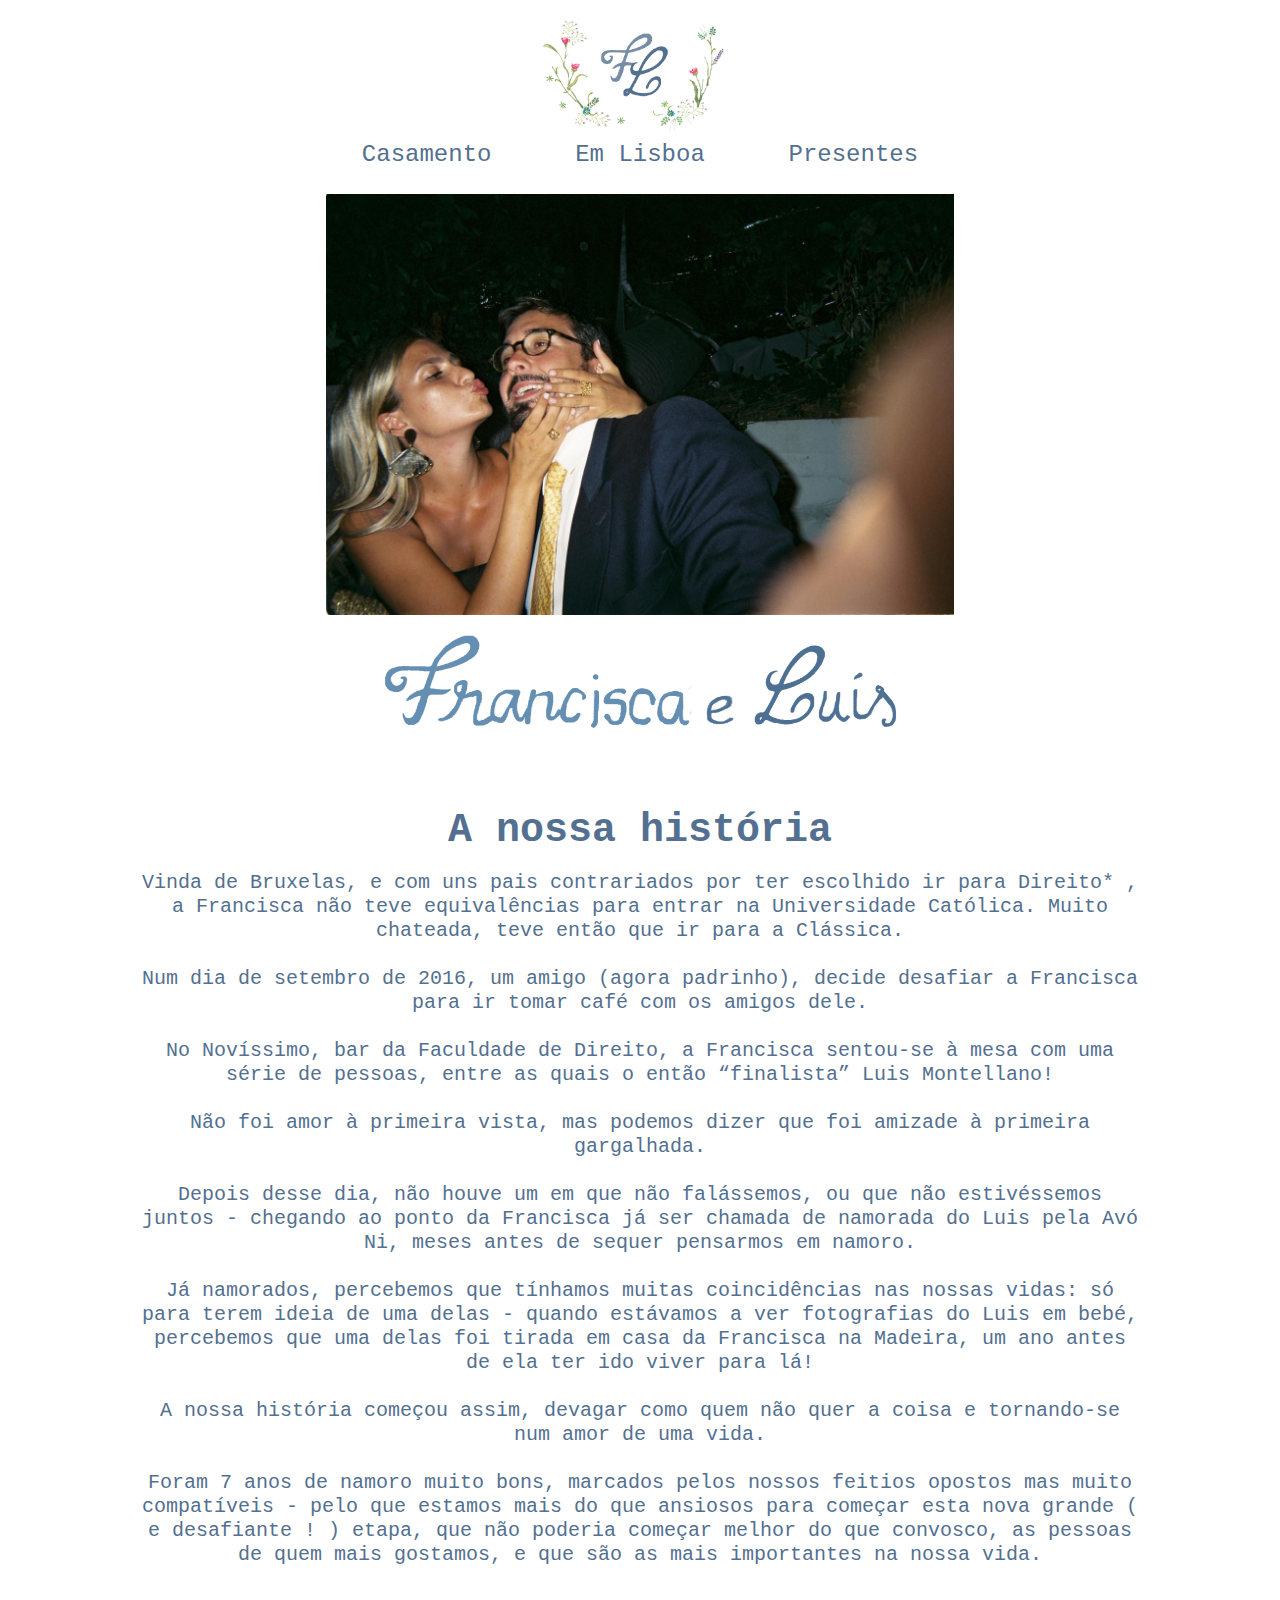
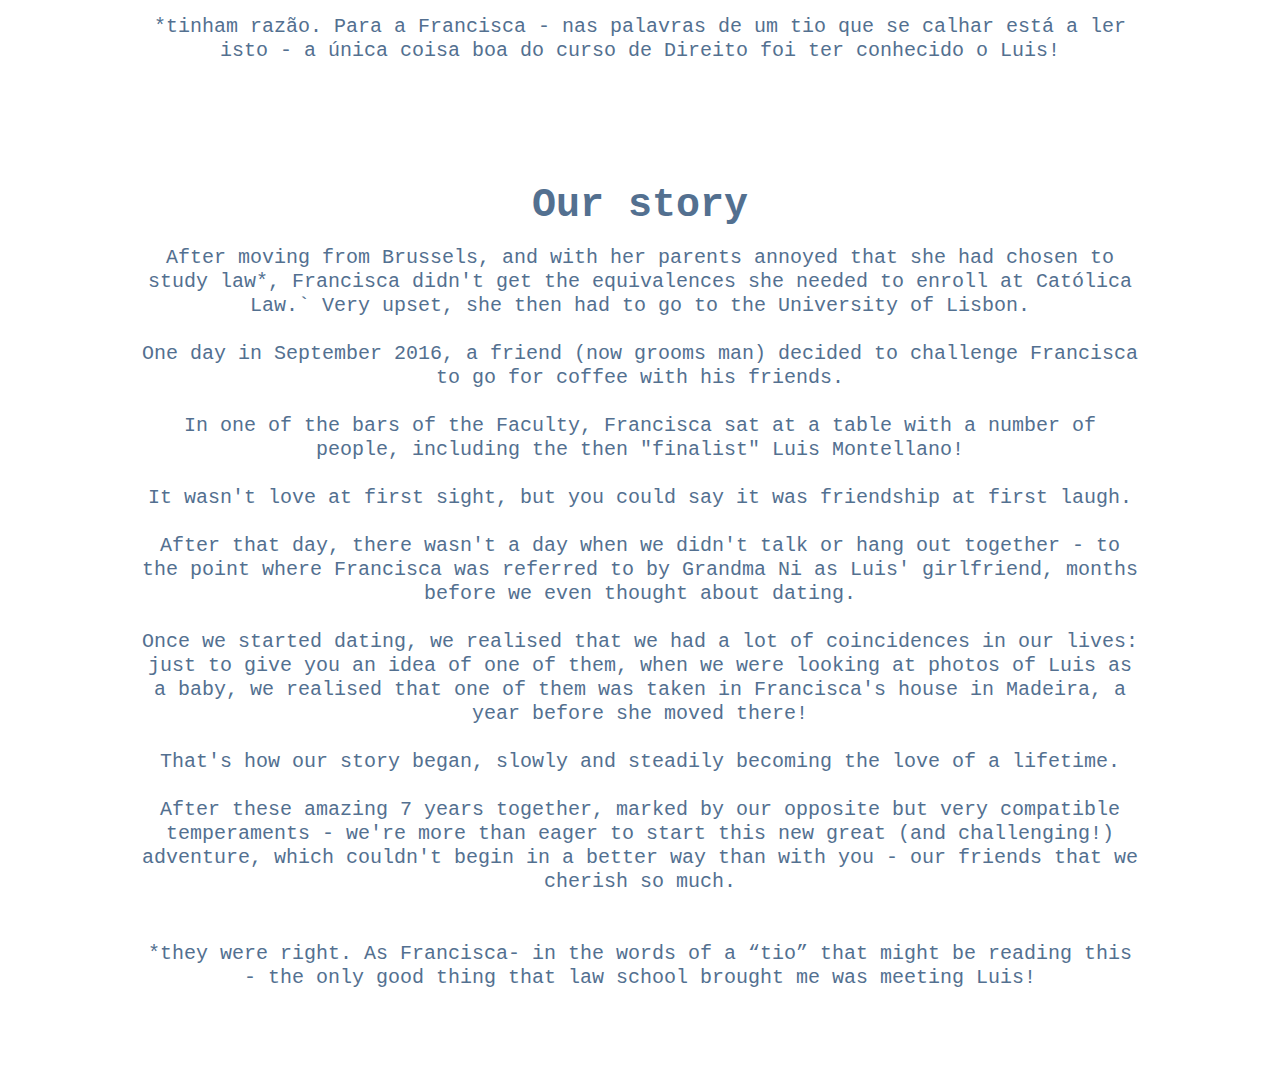
<file: index.html>
<!doctype html>
<html lang="en">
  <head>
    <meta charset="utf-8">
    <meta name="viewport" content="width=device-width, initial-scale=1">
    <title>Francisca e Luis</title>
    <link href="https://cdn.jsdelivr.net/npm/bootstrap@5.3.3/dist/css/bootstrap.min.css" rel="stylesheet" integrity="sha384-QWTKZyjpPEjISv5WaRU9OFeRpok6YctnYmDr5pNlyT2bRjXh0JMhjY6hW+ALEwIH" crossorigin="anonymous">
    <link rel="stylesheet" href="style/style.css">
    <link rel="icon" type="image/x-icon" href="favicon.ico">

    <link rel="preconnect" href="https://fonts.googleapis.com">
    <link rel="preconnect" href="https://fonts.gstatic.com" crossorigin>
    <link href="https://fonts.googleapis.com/css2?family=Poppins:ital,wght@0,100;0,200;0,300;0,400;0,500;0,600;0,700;0,800;0,900;1,100;1,200;1,300;1,400;1,500;1,600;1,700;1,800;1,900&display=swap" rel="stylesheet">
    </head>
  <body>
    <div class="container-fluid text-center logo-wrap">
      <img src="images/logo.jpeg" class="logo-mid img-fluid">
    </div>

<div class="container-fluid">
  <div class="row justify-content-center">
    <!-- Optional empty columns for spacing -->
    <div class="col-1 col-sm-1 col-md-1"></div>

    <!-- Navigation Items -->
    <div class="col-3 col-sm-2 text-center">
      <a href="pages/casamento.html">
        <h4 class="navigation">Casamento</h4>
      </a>
    </div>
    <div class="col-3 col-sm-2 text-center">
      <a class="nav-link" href="pages/em-lisboa/em-lisboa.html">
        <h4 class="navigation">Em Lisboa</h4>
      </a>
    </div>
    <div class="col-3 col-sm-2 text-center">
      <a href="pages/lista.html">
        <h4 class="navigation">Presentes</h4>
      </a>
    </div>

    <!-- Optional empty columns for spacing -->
    <div class="col-1 col-sm-1 col-md-1"></div>
  </div>
</div>

    <div class="container-fluid">
      <div class="row">
        <div class="container-fluid text-center my-3">
          <img src="images/main-pic.jpeg" class="kikaluis text-center img-fluid">
        </div>
      </div>
    </div>


    <div class="container-fluid text-center">
      <img class="nomes" src="images/fr-luis.png" alt="">
    </div>
    <div class="container my-3 text-center">
      <div class="row">
          <div class="countdown" id="countdown">
              <!-- Countdown timer will be displayed here -->
          </div>
      </div>

    <div class="container-fluid text-center about-us">
      <h1><strong>A nossa história</strong></h1>
      <h5 class="mt-3">Vinda de Bruxelas, e com uns pais contrariados por ter escolhido ir para Direito* , a Francisca não teve equivalências para entrar na Universidade Católica.  
        Muito chateada, teve então que ir para a Clássica.<br><br>
        Num dia de setembro de 2016, um amigo (agora padrinho), decide desafiar a Francisca para ir tomar café com os amigos dele.<br><br>
        No Novíssimo, bar da Faculdade de Direito, a Francisca sentou-se à mesa com uma série de pessoas, entre as quais o então “finalista” Luis Montellano!<br><br>
        Não foi amor à primeira vista, mas podemos dizer que foi amizade à primeira gargalhada.<br><br>
        Depois desse dia, não houve um em que não falássemos, ou que não estivéssemos juntos - chegando ao ponto da Francisca já ser chamada de namorada do Luis pela Avó Ni, meses antes de sequer pensarmos em namoro.<br> <br>
        Já namorados, percebemos que tínhamos muitas coincidências nas nossas vidas: só para terem ideia de uma delas - quando estávamos a ver fotografias do Luis em bebé, percebemos que uma delas foi tirada em casa da Francisca na Madeira, um ano antes de ela ter ido viver para lá!<br> <br>
        A nossa história começou assim, devagar como quem não quer a coisa e tornando-se num amor de uma vida.<br><br>

        Foram 7 anos de namoro muito bons, marcados pelos nossos feitios opostos mas muito compatíveis - pelo que estamos mais do que ansiosos para começar esta nova grande ( e desafiante ! ) etapa, que não poderia começar melhor do que convosco, as pessoas de quem mais gostamos, e que são as mais importantes na nossa vida.<br><br><br>

        *tinham razão. Para a Francisca - nas palavras de um tio que se calhar está a ler isto - a única coisa boa do curso de Direito foi ter conhecido o Luis! 

        </h5>
    </div>

    <div class="container-fluid text-center about-us">
      <h1><strong>Our story</strong></h1>
      <h5 class="mt-3">After moving from Brussels, and with her parents annoyed that she had chosen to study law*, Francisca didn't get the equivalences she needed to enroll at Católica Law.`
        Very upset, she then had to go to the University of Lisbon.<br><br>
        One day in September 2016, a friend (now grooms man) decided to challenge Francisca to go for coffee with his friends.<br><br>
        In one of the bars of the Faculty, Francisca sat at a table with a number of people, including the then "finalist" Luis Montellano!<br><br>
        It wasn't love at first sight, but you could say it was friendship at first laugh.<br><br>
        After that day, there wasn't a day when we didn't talk or hang out together - to the point where Francisca was referred to by Grandma Ni as Luis' girlfriend, months before we even thought about dating.<br> <br>
        Once we started dating, we realised that we had a lot of coincidences in our lives: just to give you an idea of one of them, when we were looking at photos of Luis as a baby, we realised that one of them was taken in Francisca's house in Madeira, a year before she moved there!<br> <br>
        That's how our story began, slowly and steadily becoming the love of a lifetime.<br><br>

        After these amazing 7 years together, marked by our opposite but very compatible temperaments - we're more than eager to start this new great (and challenging!) adventure, which couldn't begin in a better way than with you - our friends that we cherish so much.<br><br><br>

        *they were right. As Francisca-  in the words of a “tio” that might be reading this - the only good thing that law school brought me was meeting Luis! 

        </h5>
    </div>

    <script src="scripts/script.js"></script>
    <script src="https://cdn.jsdelivr.net/npm/bootstrap@5.3.3/dist/js/bootstrap.bundle.min.js" integrity="sha384-YvpcrYf0tY3lHB60NNkmXc5s9fDVZLESaAA55NDzOxhy9GkcIdslK1eN7N6jIeHz" crossorigin="anonymous"></script>
  </body>
</html>
</file>
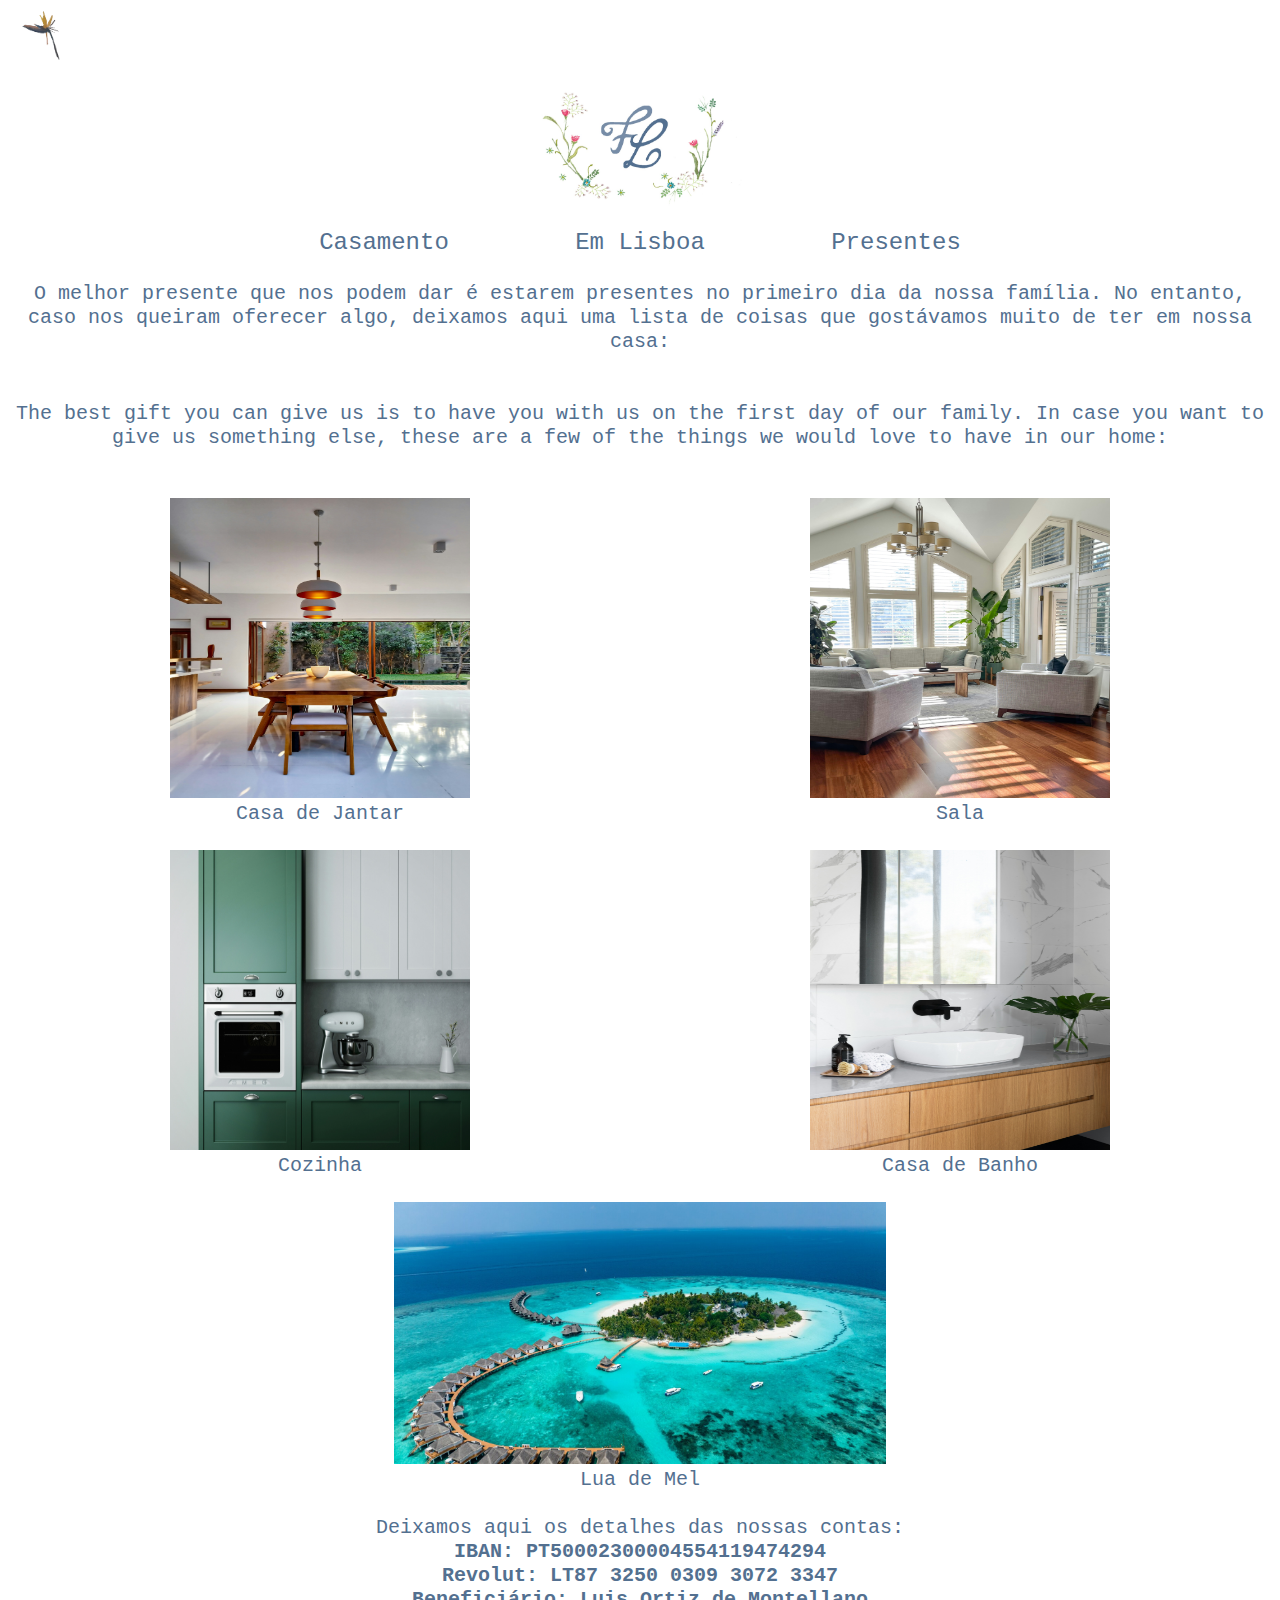
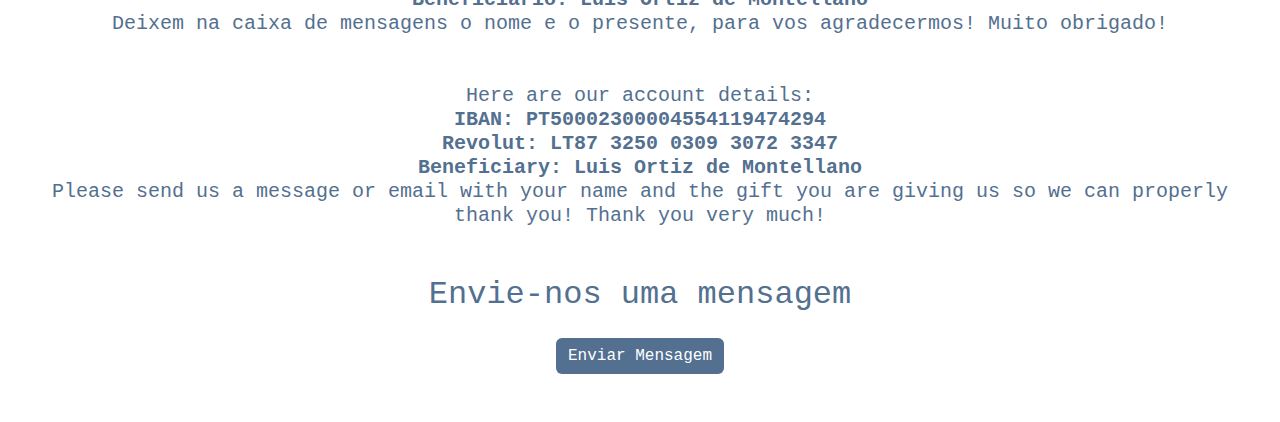
<file: pages/lista.html>
<!doctype html>
<html lang="en">
  <head>
    <meta charset="utf-8">
    <meta name="viewport" content="width=device-width, initial-scale=1">
    <title>Francisca e Luís</title>
    <link href="https://cdn.jsdelivr.net/npm/bootstrap@5.3.3/dist/css/bootstrap.min.css" rel="stylesheet" integrity="sha384-QWTKZyjpPEjISv5WaRU9OFeRpok6YctnYmDr5pNlyT2bRjXh0JMhjY6hW+ALEwIH" crossorigin="anonymous">
    <link rel="stylesheet" href="../style/style.css">
    <link rel="icon" type="image/x-icon" href="../favicon.ico">

    <link rel="preconnect" href="https://fonts.googleapis.com">
    <link rel="preconnect" href="https://fonts.gstatic.com" crossorigin>
    <link href="https://fonts.googleapis.com/css2?family=Poppins:ital,wght@0,100;0,200;0,300;0,400;0,500;0,600;0,700;0,800;0,900;1,100;1,200;1,300;1,400;1,500;1,600;1,700;1,800;1,900&display=swap" rel="stylesheet">
  </head>
  <body>
    <nav class="navbar navbar-light sticky-top">
      <a href="../index.html"> 
          <img src="../../images/estrelicia.png" class="back mx-3" alt="Go Back">
      </a>
    </nav>
    <div class="container-fluid text-center logo-wrap">
      <img src="../images/logo.jpeg" class="logo-mid text-center">
    </div>
    <div class="container-fluid mt-3">
        <div class="row">
          <div class="col"></div>
          <div class="col text-center">
            <a href="casamento.html">
              <h4 class="navigation">Casamento</h4>
            </a>
          </div>
          <div class="col text-center">
            <a href="em-lisboa/em-lisboa.html">
              <h4 class="navigation">Em Lisboa</h4>
            </a>
          </div>
          <div class="col text-center">
            <a href="#">
              <h4 class="navigation">Presentes</h4>
            </a>
          </div>
          <div class="col"></div>
        </div>
      </div>

    <div class="container-fluid text-center texto-presentes mt-3">
        <h5>O melhor presente que nos podem dar é estarem presentes no primeiro dia da nossa família. 
            No entanto, caso nos queiram oferecer algo, deixamos aqui uma lista de coisas que gostávamos muito de ter em nossa casa: </h5>
          <h5 class="mt-5">The best gift you can give us is to have you with us on the first day of our family. 
            In case you want to give us something else, these are a few of the things we would love to have in our home:</h5>

    </div>

    <div class="container-fluid my-5">
        <div class="row mt-3">
            <div class="col-sm-6 text-center divisoes">
                <a href="casa-de-jantar/lista.html">
                    <img class="img-divisoes" src="../images/dinningroom.jpg">
                    <div class="divisoes-title mt-1"><h5>Casa de Jantar</h5></div>
                </a>
            </div>
            <div class="col-sm-6 text-center divisoes">
                <a href="sala/lista.html">
                    <img class="img-divisoes" src="../images/livingroom.jpg">
                    <div class="divisoes-title mt-1"><h5>Sala</h5></div>
                </a>
            </div>
        </div>

        <div class="row mt-3">
            <div class="col-sm-6 text-center divisoes">
                <a href="cozinha/lista.html">
                    <img class="img-divisoes" src="../images/kitchen.jpg">
                    <div class="divisoes-title mt-1"><h5>Cozinha</h5></div>
                </a>
            </div>
            <div class="col-sm-6 text-center divisoes">
                <a href="casa-de-banho/lista.html">
                    <img class="img-divisoes" src="../images/bathroom.jpg" >
                    <div class="divisoes-title mt-1"><h5>Casa de Banho</h5></div>
                </a>
            </div>
        </div>

        <div class="row my-3">
            <div class="col-sm-3 text-center divisoes">

            </div>
            <div class="col-sm-6 text-center divisoes">
                <a href="lua-de-mel.html">
                    <img class="img-lua-de-mel" src="../images/lua-de-mel.jpeg">
                    <div class="divisoes-title mt-1"><h5>Lua de Mel</h5></div>
                </a>
            </div>
            <div class="col-sm-3 text-center divisoes">

            </div>
        </div>

        <div class="container-fluid text-center mt-3">
          <h5>Deixamos aqui os detalhes das nossas contas: <br>

            <strong>IBAN: PT50002300004554119474294</strong><br>
            
            <strong>Revolut: LT87 3250 0309 3072 3347</strong><br>
            
            <strong>Beneficiário: Luis Ortiz de Montellano</strong><br>
            
            Deixem na caixa de mensagens o nome e o presente, para vos agradecermos! Muito obrigado!</h5>
        </div>
        
        <div class="container-fluid text-center mt-5">
          <h5>Here are our account details: <br>

            <strong>IBAN: PT50002300004554119474294</strong><br>
            
            <strong>Revolut: LT87 3250 0309 3072 3347</strong><br>
            
            <strong>Beneficiary: Luis Ortiz de Montellano</strong><br>
            
            Please send us a message or email with your name and the gift you are giving us so we can properly thank you! Thank you very much!</h5>
        </div>
        <!-- <div class="container mt-5">
          <div class="row justify-content-center">
            <div class="col-md-6">
              <h2 class="text-center mb-4">Envie-nos uma mensagem pelo WhatsApp</h2>
              
              <div class="mb-3">
                <label for="userMessage" class="form-label">Digite sua mensagem</label>
                <textarea class="form-control" id="userMessage" rows="4" placeholder="Escreva sua mensagem aqui..."></textarea>
              </div>
        
              <button onclick="sendMessage()" class="btn btn-success w-100">Enviar Mensagem pelo WhatsApp</button>
            </div>
          </div>
        </div> -->

        
        <div class="container mt-5">
          <div class="row justify-content-center">
            <div class="col-md-6 text-center mensagem">
              <h2>Envie-nos uma mensagem</h2>
              <a href="mailto:franciscaeluis2024@gmail.com"
                 class="btn btn-primary mt-3">Enviar Mensagem</a>
            </div>
          </div>
        </div>

    </div>


    <script src="../scripts/script.js"></script>
    <script src="https://cdn.jsdelivr.net/npm/bootstrap@5.3.3/dist/js/bootstrap.bundle.min.js" integrity="sha384-YvpcrYf0tY3lHB60NNkmXc5s9fDVZLESaAA55NDzOxhy9GkcIdslK1eN7N6jIeHz" crossorigin="anonymous"></script>
  </body>
</html>
</file>
<file: style/style.css>
.poppins-regular {
    font-family: "Poppins", sans-serif;
    font-weight: 400;
    font-style: normal;
}


.logo-mid {
    width:20%;
}

a {
    text-decoration: none;
}

a:hover h4{
    color: #c73a5d;
}

h2 {
    color: #537090;
    font-family: 'Courier New', Courier, monospace; 
}

h4 {
    color: #537090;
    font-family: 'Courier New', Courier, monospace;
}

.mensagem h5{
    color: white !important;
}

h5 {
    color: #537090;
    font-family: 'Courier New', Courier, monospace;
}

.kikaluis {
    width: 50%;
}

.img-divisoes {
    width: 100%;
    width: 300px;
    height: 300px;
}

.img-lua-de-mel {
    width: 80%;
}

.btn-primary {
    background-color: #537090;
    border: 0ch;
}

.btn-primary:hover {
    background-color: #c73a5d;
}

@media only screen and (max-width: 600px) {
    .logo-mid {
        /* margin-top: 50%; */
        margin-bottom: 5%;
        width: 100%;
    }

}

.nomes {
    width: 42%;
}

.countdown {
    color: #537090;
    font-size: 2.0rem;
    text-align: center;
    font-family: 'Courier New', Courier, monospace;
}

.time-labels {
    color: #537090;
    font-size: 1rem;
    text-transform: uppercase;
    text-align: center;
}

.img-onde-ficar {
    width: 12%;
}

.back {
    width: 30%;
}

.h7{
    margin-left: 30%;
    margin-right: 30%;
    font-size:800%;
}

.mensagem a {
    color: white;
    font-family: 'Courier New', Courier, monospace;
}

.icons {
    width: 64px;
}

.text-locations {
    color: #537090;
    font-family: 'Courier New', Courier, monospace;
}

.text-locations-static {
    color: #537090;
    font-family: 'Courier New', Courier, monospace;
}

.text-locations:hover {
    color: #c73a5d;
    font-family: 'Courier New', Courier, monospace;
}

h1 {
    color: #537090;
    font-family: 'Courier New', Courier, monospace;
}

.about-us {
    padding: 5%;
}

.imagens-l-m {
    /* Define the fixed height for the images */
    height: 500px; /* Adjust height as needed */
    overflow: hidden; /* Hide any overflow */
}

.imagens-l-m img {
    width: 100%; /* Make image fit container width */
    height: 100%; /* Make image fit container height */
    object-fit: scale-down; /* Cover the container while maintaining aspect ratio */
}

.img-casamento {
}

.img-tuktuk {
    width: 80%;
}

@media (max-width: 767px) {
    .logo-wrap {
        /* margin-top: -40%; */
    }

    .logo-mid {
        width: 62%;
    }

    .kikaluis {
        width: 85%;
    }

    .nomes {
        width: 60%;
    }

    .img-onde-ficar{
        width: 30%;
    }

    .countdown {
        font-size: 1.5rem;
    }
}

@media (max-width: 430px) {
    .navigation {
      font-size: 18px; /* Reduce font size for small screens */
    }

    .col-1 {
      display: none; /* Hide extra columns on very small screens */
    }
  }
</file>
